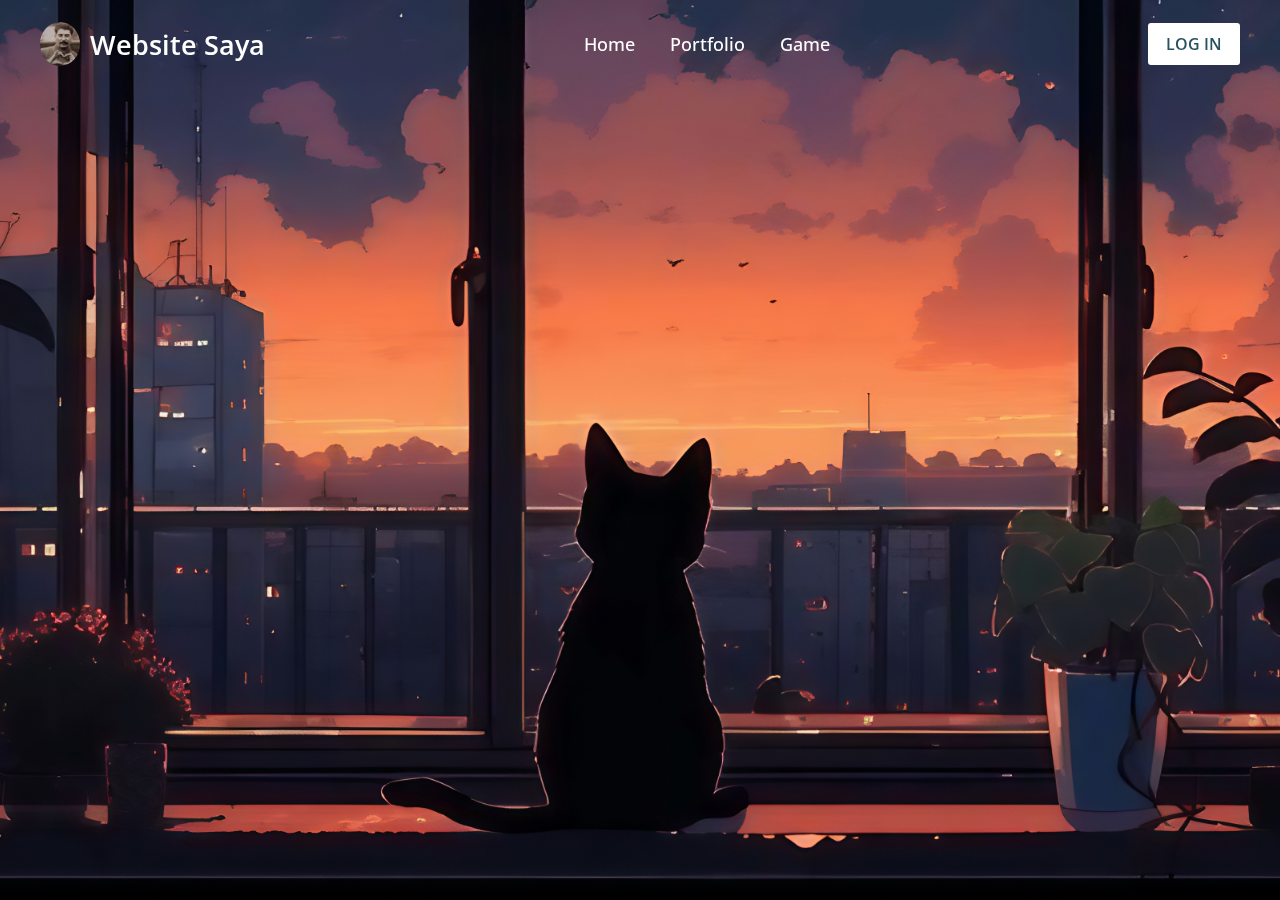
<file: index.html>
<!DOCTYPE html>
<html lang="en">
<head>
    <meta charset="UTF-8">
    <meta name="viewport" content="width=device-width, initial-scale=1.0">
    <title>Website-Saya</title>
    <!-- Google Fonts Link For Icons -->
    <link rel="stylesheet" href="https://fonts.googleapis.com/css2?family=Material+Symbols+Rounded:opsz,wght,FILL,GRAD@48,400,0,0">
    <link rel="stylesheet" href="assets-web/style.css">
    <script src="assets-web/script.js" defer></script>
</head>
<body>
    <header>
        <nav class="navbar">
            <span class="hamburger-btn material-symbols-rounded">menu</span>
            <a href="#" class="logo">
                <img src="assets-web/img/logo.jpg" alt="logo">
                <h2>Website Saya</h2>
            </a>
            <ul class="links">
                <span class="close-btn material-symbols-rounded">close</span>
                <li><a href="index.html">Home</a></li>
                <li><a href="#">Portfolio</a></li>
                <li><a href="../hangman_game/start.html">Game</a></li>
            </ul>
            <button class="login-btn">LOG IN</button>
        </nav>
    </header>
    <div class="blur-bg-overlay"></div>
    <div class="form-popup">
        <span class="close-btn material-symbols-rounded">close</span>
        <div class="form-box login">
            <div class="form-details">
                <h2>Welcome Back</h2>
                <p>Please log in using your personal information to stay connected with us.</p>
            </div>
            <div class="form-content">
                <h2>LOGIN</h2>
                <form action="#">
                    <div class="input-field">
                        <input type="text" required>
                        <label>Email</label>
                    </div>
                    <div class="input-field">
                        <input type="password" required>
                        <label>Password</label>
                    </div>
                    <a href="#" class="forgot-pass-link">Forgot password?</a>
                    <button type="submit">Log In</button>
                </form>
                <div class="bottom-link">
                    Don't have an account?
                    <a href="#" id="signup-link">Signup</a>
                </div>
            </div>
        </div>
        <div class="form-box signup">
            <div class="form-details">
                <h2>Create Account</h2>
                <p>To become a part of our community, please sign up using your personal information.</p>
            </div>
            <div class="form-content">
                <h2>SIGNUP</h2>
                <form action="#">
                    <div class="input-field">
                        <input type="text" required>
                        <label>Enter your email</label>
                    </div>
                    <div class="input-field">
                        <input type="password" required>
                        <label>Create password</label>
                    </div>
                    <div class="policy-text">
                        <input type="checkbox" id="policy">
                        <label for="policy">
                            I agree the
                            <a href="#" class="option">Terms & Conditions</a>
                        </label>
                    </div>
                    <button type="submit">Sign Up</button>
                </form>
                <div class="bottom-link">
                    Already have an account? 
                    <a href="#" id="login-link">Login</a>
                </div>
            </div>
        </div>
    </div>
</body>
</html>
</file>
<file: assets-web/style.css>
/* Importing Google font - Open Sans */
@import url("https://fonts.googleapis.com/css2?family=Open+Sans:wght@400;500;600;700&display=swap");
* {
    margin: 0;
    padding: 0;
    box-sizing: border-box;
    font-family: "Open Sans", sans-serif;
}
body {
    height: 100vh;
    width: 100%;
    background: url("img/background-A.jpg") center/cover no-repeat;
}
header {
    position: fixed;
    width: 100%;
    top: 0;
    left: 0;
    z-index: 10;
    padding: 0 10px;
}
.navbar {
    display: flex;
    padding: 22px 0;
    align-items: center;
    max-width: 1200px;
    margin: 0 auto;
    justify-content: space-between;
}
.navbar .hamburger-btn {
    display: none;
    color: #fff;
    cursor: pointer;
    font-size: 1.5rem;
}
.navbar .logo {
    gap: 10px;
    display: flex;
    align-items: center;
    text-decoration: none;
}
.navbar .logo img {
    width: 40px;
    border-radius: 50%;
}
.navbar .logo h2 {
    color: #fff;
    font-weight: 600;
    font-size: 1.7rem;
}
.navbar .links {
    display: flex;
    gap: 35px;
    list-style: none;
    align-items: center;
}
.navbar .close-btn {
    position: absolute;
    right: 20px;
    top: 20px;
    display: none;
    color: #000;
    cursor: pointer;
}
.navbar .links a {
    color: #fff;
    font-size: 1.1rem;
    font-weight: 500;
    text-decoration: none;
    transition: 0.1s ease;
}
.navbar .links a:hover {
    color: #19e8ff;
}
.navbar .login-btn {
    border: none;
    outline: none;
    background: #fff;
    color: #275360;
    font-size: 1rem;
    font-weight: 600;
    padding: 10px 18px;
    border-radius: 3px;
    cursor: pointer;
    transition: 0.15s ease;
}
.navbar .login-btn:hover {
    background: #ddd;
}
.form-popup {
    position: fixed;
    top: 50%;
    left: 50%;
    z-index: 10;
    width: 100%;
    opacity: 0;
    pointer-events: none;
    max-width: 720px;
    background: #fff;
    border: 2px solid #fff;
    transform: translate(-50%, -70%);
}
.show-popup .form-popup {
    opacity: 1;
    pointer-events: auto;
    transform: translate(-50%, -50%);
    transition: transform 0.3s ease, opacity 0.1s;
}
.form-popup .close-btn {
    position: absolute;
    top: 12px;
    right: 12px;
    color: #878484;
    cursor: pointer;
}
.blur-bg-overlay {
    position: fixed;
    top: 0;
    left: 0;
    z-index: 10;
    height: 100%;
    width: 100%;
    opacity: 0;
    pointer-events: none;
    backdrop-filter: blur(5px);
    -webkit-backdrop-filter: blur(5px);
    transition: 0.1s ease;
}
.show-popup .blur-bg-overlay {
    opacity: 1;
    pointer-events: auto;
}
.form-popup .form-box {
    display: flex;
}
.form-box .form-details {
    width: 100%;
    color: #ffffffff;
    max-width: 330px;
    text-align: center;
    display: flex;
    flex-direction: column;
    justify-content: center;
    align-items: center;
}
.login .form-details {
    padding: 0 40px;
    background: url("img/login.jpg");
    background-position: center;
    background-size: cover;
}
.signup .form-details {
    padding: 0 20px;
    background: url("img/signup.jpg");
    background-position: center;
    background-size: cover;
}
.form-box .form-content {
    width: 100%;
    padding: 35px;
}
.form-box h2 {
    text-align: center;
    margin-bottom: 29px;
}
form .input-field {
    position: relative;
    height: 50px;
    width: 100%;
    margin-top: 20px;
}
.input-field input {
    height: 100%;
    width: 100%;
    background: none;
    outline: none;
    font-size: 0.95rem;
    padding: 0 15px;
    border: 1px solid #717171;
    border-radius: 3px;
}
.input-field input:focus {
    border: 1px solid #00bcd4;
}
.input-field label {
    position: absolute;
    top: 50%;
    left: 15px;
    transform: translateY(-50%);
    color: #4a4646;
    pointer-events: none;
    transition: 0.2s ease;
}
.input-field input:is(:focus, :valid) {
    padding: 16px 15px 0;
}
.input-field input:is(:focus, :valid)~label {
    transform: translateY(-120%);
    color: #00bcd4;
    font-size: 0.75rem;
}
.form-box a {
    color: #00bcd4;
    text-decoration: none;
}
.form-box a:hover {
    text-decoration: underline;
}
form :where(.forgot-pass-link, .policy-text) {
    display: inline-flex;
    margin-top: 13px;
    font-size: 0.95rem;
}
form button {
    width: 100%;
    color: #fff;
    border: none;
    outline: none;
    padding: 14px 0;
    font-size: 1rem;
    font-weight: 500;
    border-radius: 3px;
    cursor: pointer;
    margin: 25px 0;
    background: #00bcd4;
    transition: 0.2s ease;
}
form button:hover {
    background: #0097a7;
}
.form-content .bottom-link {
    text-align: center;
}
.form-popup .signup,
.form-popup.show-signup .login {
    display: none;
}
.form-popup.show-signup .signup {
    display: flex;
}
.signup .policy-text {
    display: flex;
    margin-top: 14px;
    align-items: center;
}
.signup .policy-text input {
    width: 14px;
    height: 14px;
    margin-right: 7px;
}
@media (max-width: 950px) {
    .navbar :is(.hamburger-btn, .close-btn) {
        display: block;
    }
    .navbar {
        padding: 15px 0;
    }
    .navbar .logo img {
        display: none;
    }
    .navbar .logo h2 {
        font-size: 1.4rem;
    }
    .navbar .links {
        position: fixed;
        top: 0;
        z-index: 10;
        left: -100%;
        display: block;
        height: 100vh;
        width: 100%;
        padding-top: 60px;
        text-align: center;
        background: #fff;
        transition: 0.2s ease;
    }
    .navbar .links.show-menu {
        left: 0;
    }
    .navbar .links a {
        display: inline-flex;
        margin: 20px 0;
        font-size: 1.2rem;
        color: #000;
    }
    .navbar .links a:hover {
        color: #00BCD4;
    }
    .navbar .login-btn {
        font-size: 0.9rem;
        padding: 7px 10px;
    }
}
@media (max-width: 760px) {
    .form-popup {
        width: 95%;
    }
    .form-box .form-details {
        display: none;
    }
</file>
